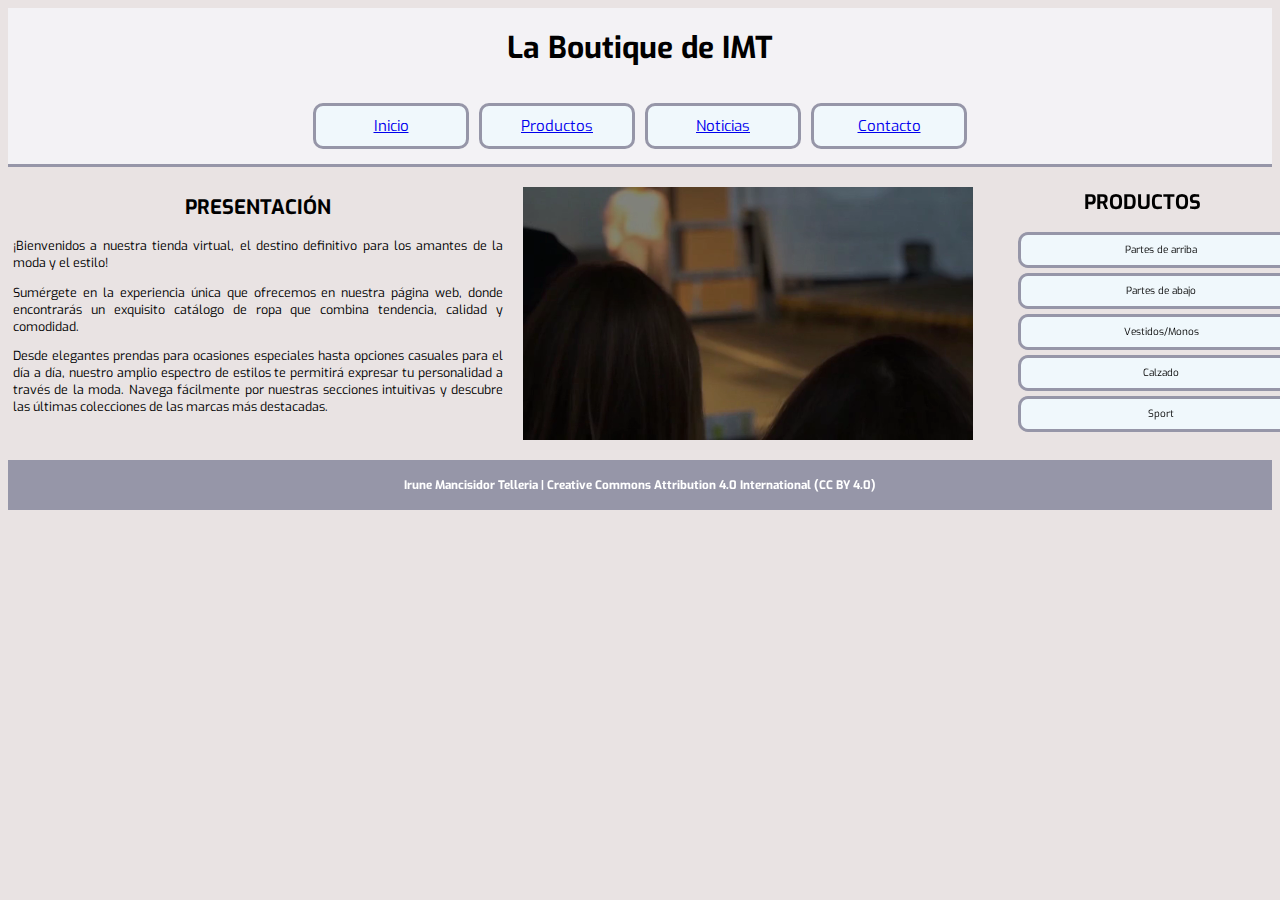
<file: index.html>
<!DOCTYPE html>
<html lang="es">
    <!--CABECERA-->
    <head>
        <meta charset="utf-8">
        <title>La Boutique de IMT</title>
        <meta name="description" content="presentación de la página que muestra el catálogo de productos de la tienda La Boutique de IMT">
        <meta name="keywords" content="catálogo, moda, productos, ropa">
        <link rel="preconnect" href="https://fonts.googleapis.com">
        <link rel="preconnect" href="https://fonts.gstatic.com" crossorigin>
        <link href="https://fonts.googleapis.com/css2?family=Exo&display=swap" rel="stylesheet"> 
        <link rel="stylesheet" href="css/estilos.css">
    </head>
    <body>
        <main class="contenedor">
            <header>
                <h1> La Boutique de IMT</h1>
                <nav>
                    <article class="boton1"><a href="index.html">Inicio</a></article>
                    <article class="boton1"><a href="productos.html">Productos</a></article>
                    <article class="boton1"><a href="noticias.html">Noticias</a></article>
                    <article class="boton1"><a href="contacto.html">Contacto</a></article>
                </nav>
            </header>

            <section>
            
                <article>
                    <h2>PRESENTACIÓN</h2>
                    <p>¡Bienvenidos a nuestra tienda virtual, el destino definitivo para los amantes de la moda y el estilo!</p>
                    <p>Sumérgete en la experiencia única que ofrecemos en nuestra página web, donde encontrarás un exquisito catálogo de ropa que combina tendencia, calidad y comodidad.</p>
                    <p>Desde elegantes prendas para ocasiones especiales hasta opciones casuales para el día a día, nuestro amplio espectro de estilos te permitirá expresar tu personalidad a través de la moda. Navega fácilmente por nuestras secciones intuitivas y descubre las últimas colecciones de las marcas más destacadas.</p>
                </article>
                <video class="video" control autoplay muted loop>
                    <source src="img/fashion_show.mp4" type="video/mp4"> No se puede reproducir
                </video>
                

            </section>

            <aside>
                <h2>PRODUCTOS</h2>
                <article class="boton2">Partes de arriba</article>
                <article class="boton2">Partes de abajo</article>
                <article class="boton2">Vestidos/Monos</article>
                <article class="boton2">Calzado</article>
                <article class="boton2">Sport</article>
              </aside>

            <footer>
                <h3>Irune Mancisidor Telleria | Creative Commons Attribution 4.0 International (CC BY 4.0)</h3>
            </footer>
        </main>
    </body>




</html>
</file>
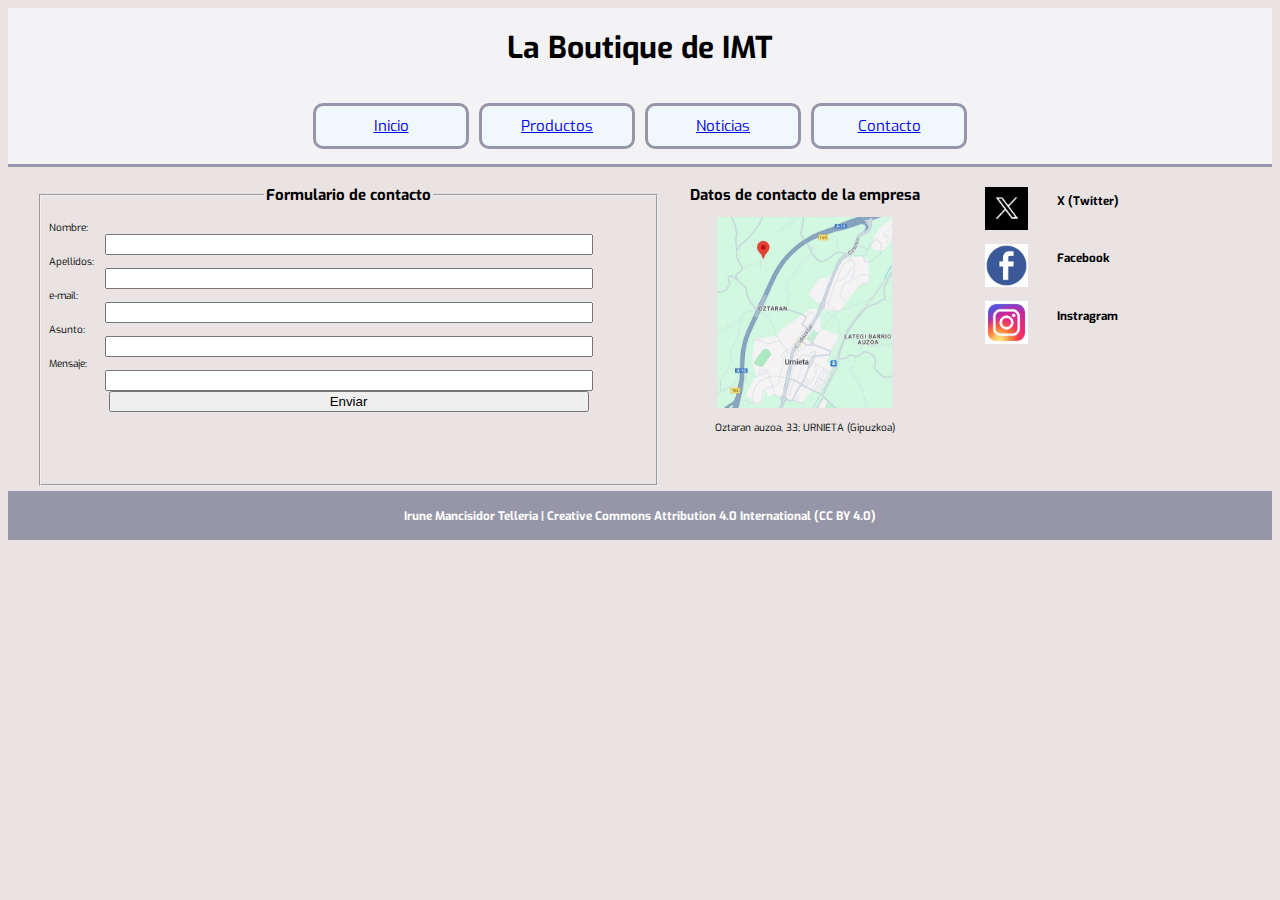
<file: contacto.html>
<!DOCTYPE html>
<html lang="es">
    <!--CABECERA-->
    <head>
        <meta charset="utf-8">
        <title>Contacto</title>
        <meta name="description" content="en esta página se muestra la información de contacto">
        <meta name="keywords" content="contacto">
        <link rel="preconnect" href="https://fonts.googleapis.com">
        <link rel="preconnect" href="https://fonts.gstatic.com" crossorigin>
        <link href="https://fonts.googleapis.com/css2?family=Exo&display=swap" rel="stylesheet"> 
        <link rel="stylesheet" href="css/contacto.css">
    </head>
    <body>
        <main class="contenedor">
            <header>
                <h1> La Boutique de IMT</h1>
                <nav>
                    <article class="boton1"><a href="index.html">Inicio</a></article>
                    <article class="boton1"><a href="productos.html">Productos</a></article>
                    <article class="boton1"><a href="noticias.html">Noticias</a></article>
                    <article class="boton1"><a href="contacto.html">Contacto</a></article>
                </nav>
            </header>
            <section>
                <form action="form.html">
                    <fieldset>
                        <legend><h2>Formulario de contacto</h2></legend>
                        <label for="fname">Nombre:</label>
                        <input type="text" id="nombre" name="nombre"><br>
                        <label for="lname">Apellidos:</label>
                        <input type="text" id="apellidos" name="apellidos"><br>
                        <label for="mail">e-mail:</label>
                        <input type="mail" id="mail" name="mail"><br>
                        <label for="asunto">Asunto:</label>
                        <input type="text" id="asunto" name="asunto"><br>
                        <label for="fname">Mensaje:</label>
                        <input type="text" id="mensaje" name="mensaje"><br>
                        <input type="submit" value="Enviar">
                    </fieldset>
                </form>
                <div>
                    <h2>Datos de contacto de la empresa</h2> 
                    <img style="width: 50%" src="img/contacto/mapa.jpg" alt="Imagen mapa">
                    <p> Oztaran auzoa, 33; URNIETA (Gipuzkoa)</p>
                </div>
            </section>
            <aside>
                <div>
                    <img src="img/contacto/x.png" alt="Imagen x">
                    <h3>X (Twitter)</h3>
                </div>
                <div>
                    <img src="img/contacto/facebook.png" alt="Imagen facebook">
                    <h3>Facebook</h3>
                </div>
                <div>
                    <img src="img/contacto/instagram.jpg" alt="Imagen instragram">
                    <h3>Instragram</h3> 
                </div>
                
            </aside>

            <footer>
                <h3>Irune Mancisidor Telleria | Creative Commons Attribution 4.0 International (CC BY 4.0)</h3>
            </footer>
        </main>
    </body>
</html>
</file>
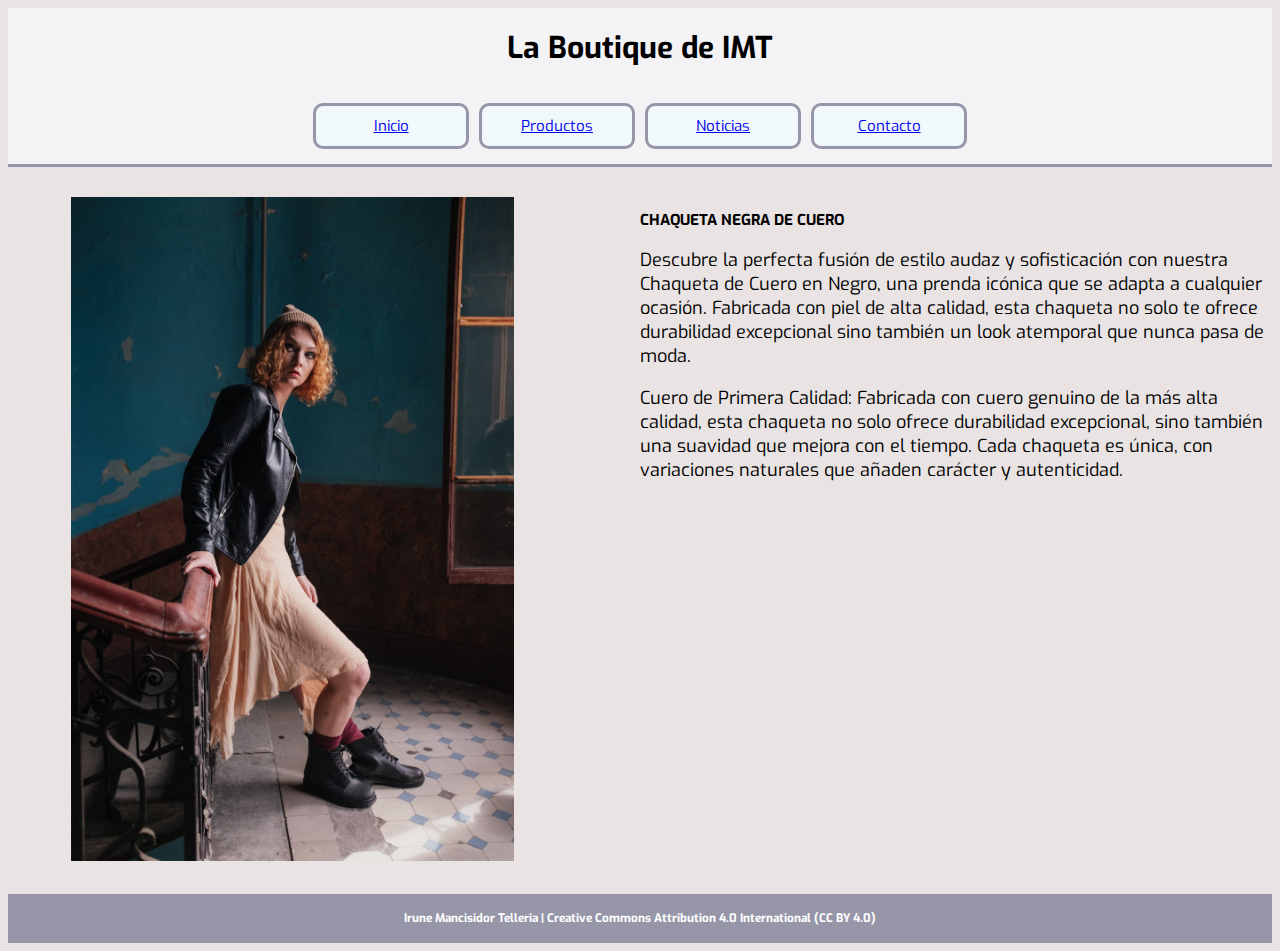
<file: detalle.html>
<!DOCTYPE html>
<html lang="es">
    <!--CABECERA-->
    <head>
        <meta charset="utf-8">
        <title>Detalle</title>
        <meta name="description" content="en esta página se muestra el detalle del producto seleccionado">
        <meta name="keywords" content="descripción producto, ropa, calzado">
        <link rel="preconnect" href="https://fonts.googleapis.com">
        <link rel="preconnect" href="https://fonts.gstatic.com" crossorigin>
        <link href="https://fonts.googleapis.com/css2?family=Exo&display=swap" rel="stylesheet"> 
        <link rel="stylesheet" href="css/detalle.css">
    </head>
    <body>
        <main class="contenedor">
            <header>
                <h1> La Boutique de IMT</h1>
                <nav>
                    <article class="boton1"><a href="index.html">Inicio</a></article>
                    <article class="boton1"><a href="productos.html">Productos</a></article>
                    <article class="boton1"><a href="noticias.html">Noticias</a></article>
                    <article class="boton1"><a href="contacto.html">Contacto</a></article>
                </nav>
            </header>

            <section>
                <article><img src="img/productos/chaqueta_negra_cuero.jpeg" alt="Chaqueta negra cuero"></article>
                <article>
                    <h2>CHAQUETA NEGRA DE CUERO</h2>
                    <p>Descubre la perfecta fusión de estilo audaz y sofisticación con nuestra Chaqueta de Cuero en Negro, una prenda icónica que se adapta a cualquier ocasión. Fabricada con piel de alta calidad, esta chaqueta no solo te ofrece durabilidad excepcional sino también un look atemporal que nunca pasa de moda.</p>
                    <p>Cuero de Primera Calidad: Fabricada con cuero genuino de la más alta calidad, esta chaqueta no solo ofrece durabilidad excepcional, sino también una suavidad que mejora con el tiempo. Cada chaqueta es única, con variaciones naturales que añaden carácter y autenticidad.</p>
                </article>

            </section>
            <footer>
                <h3>Irune Mancisidor Telleria | Creative Commons Attribution 4.0 International (CC BY 4.0)</h3>
            </footer>
        </main>

    </body>
</html>
</file>
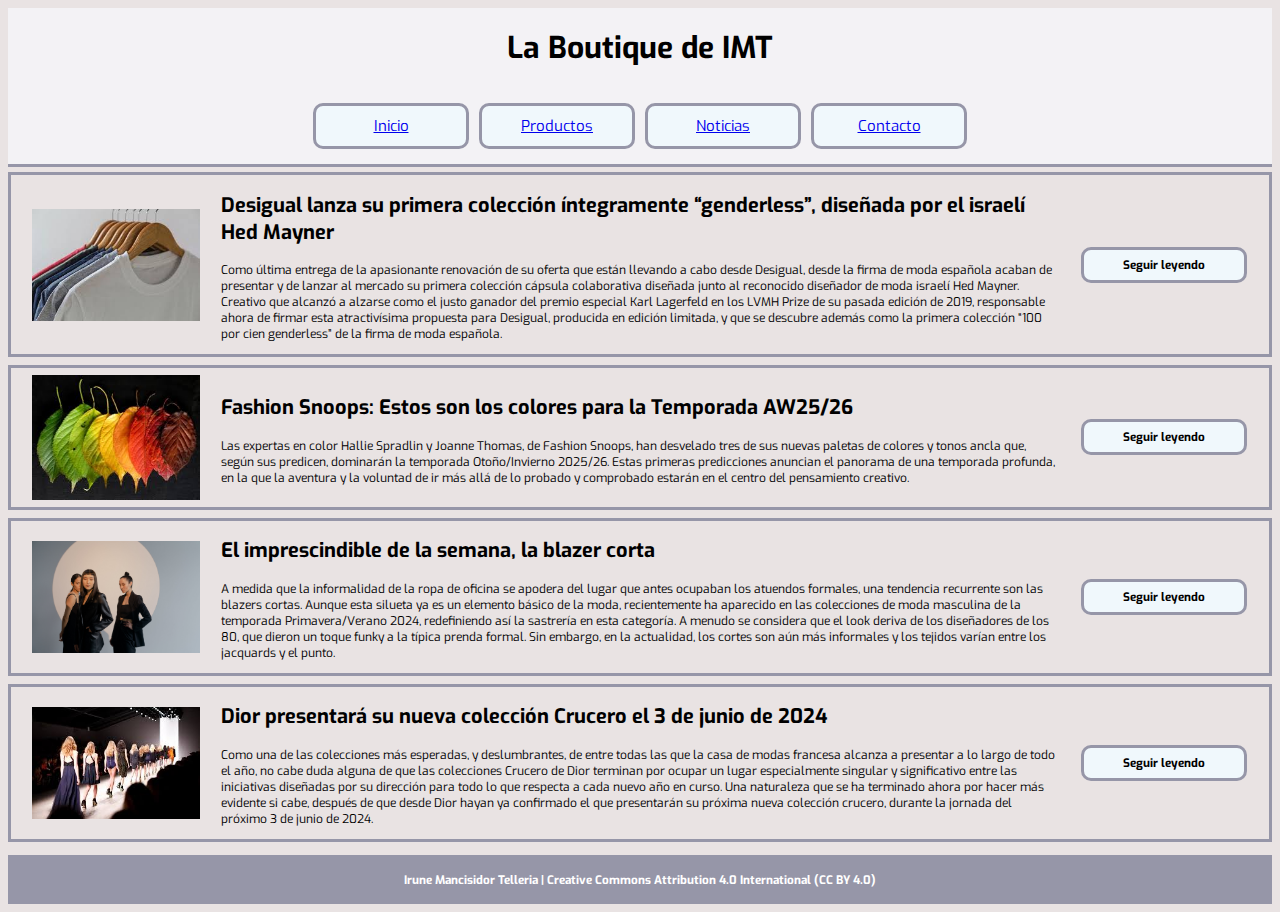
<file: noticias.html>
<!DOCTYPE html>
<html lang="es">
    <!--CABECERA-->
    <head>
        <meta charset="utf-8">
        <title>Noticias</title>
        <meta name="description" content="en esta página se muestran las noticias destacadas de moda">
        <meta name="keywords" content="noticias moda">
        <link rel="preconnect" href="https://fonts.googleapis.com">
        <link rel="preconnect" href="https://fonts.gstatic.com" crossorigin>
        <link href="https://fonts.googleapis.com/css2?family=Exo&display=swap" rel="stylesheet"> 
        <link rel="stylesheet" href="css/noticias.css">
    </head>
    <body>
        <main class="contenedor">
            <header>
                <h1> La Boutique de IMT</h1>
                <nav>
                    <article class="boton1"><a href="index.html">Inicio</a></article>
                    <article class="boton1"><a href="productos.html">Productos</a></article>
                    <article class="boton1"><a href="noticias.html">Noticias</a></article>
                    <article class="boton1"><a href="contacto.html">Contacto</a></article>
                </nav>
            </header>

            <section>
                <article>
                    <img src="img/noticias/desigual.jpg" alt="Imagen Desigual">
                    <contenedor>
                        <h2>Desigual lanza su primera colección íntegramente “genderless”, diseñada por el israelí Hed Mayner</h2>
                        <p>Como última entrega de la apasionante renovación de su oferta que están llevando a cabo desde Desigual, desde la firma de moda española acaban de presentar y de lanzar al mercado su primera colección cápsula colaborativa diseñada junto al reconocido diseñador de moda israelí Hed Mayner. Creativo que alcanzó a alzarse como el justo ganador del premio especial Karl Lagerfeld en los LVMH Prize de su pasada edición de 2019, responsable ahora de firmar esta atractivísima propuesta para Desigual, producida en edición limitada, y que se descubre además como la primera colección “100 por cien genderless” de la firma de moda española.</p>
                    </contenedor>
                    <h3 class="boton2">Seguir leyendo</h3>
                </article>
                <article>
                    <img src="img/noticias/colores.jpg" alt="Imagen colores">
                    <contenedor>
                        <h2>Fashion Snoops: Estos son los colores para la Temporada AW25/26</h2>
                        <p>Las expertas en color Hallie Spradlin y Joanne Thomas, de Fashion Snoops, han desvelado tres de sus nuevas paletas de colores y tonos ancla que, según sus predicen, dominarán la temporada Otoño/Invierno 2025/26. Estas primeras predicciones anuncian el panorama de una temporada profunda, en la que la aventura y la voluntad de ir más allá de lo probado y comprobado estarán en el centro del pensamiento creativo.</p>
                    </contenedor>
                    <h3 class="boton2">Seguir leyendo</h3>
                </article>
                <article>
                    <img src="img/noticias/blazer.jpeg" alt="Imagen blazer">
                    <contenedor>
                        <h2>El imprescindible de la semana, la blazer corta</h2>
                        <p>A medida que la informalidad de la ropa de oficina se apodera del lugar que antes ocupaban los atuendos formales, una tendencia recurrente son las blazers cortas. Aunque esta silueta ya es un elemento básico de la moda, recientemente ha aparecido en las colecciones de moda masculina de la temporada Primavera/Verano 2024, redefiniendo así la sastrería en esta categoría. A menudo se considera que el look deriva de los diseñadores de los 80, que dieron un toque funky a la típica prenda formal. Sin embargo, en la actualidad, los cortes son aún más informales y los tejidos varían entre los jacquards y el punto.</p>
                    </contenedor>
                    <h3 class="boton2">Seguir leyendo</h3>
                </article>
                <article>
                    <img src="img/noticias/dior.jpg" alt="Imagen Dior">
                    <contenedor>
                        <h2>Dior presentará su nueva colección Crucero el 3 de junio de 2024</h2>
                        <p>Como una de las colecciones más esperadas, y deslumbrantes, de entre todas las que la casa de modas francesa alcanza a presentar a lo largo de todo el año, no cabe duda alguna de que las colecciones Crucero de Dior terminan por ocupar un lugar especialmente singular y significativo entre las iniciativas diseñadas por su dirección para todo lo que respecta a cada nuevo año en curso. Una naturaleza que se ha terminado ahora por hacer más evidente si cabe, después de que desde Dior hayan ya confirmado el que presentarán su próxima nueva colección crucero, durante la jornada del próximo 3 de junio de 2024.</p>
                    </contenedor>
                    <h3 class="boton2">Seguir leyendo</h3>
                </article>                 
            </section>

            <footer>
                <h3>Irune Mancisidor Telleria | Creative Commons Attribution 4.0 International (CC BY 4.0)</h3>
            </footer>
        </main>
    </body>
</html>
</file>
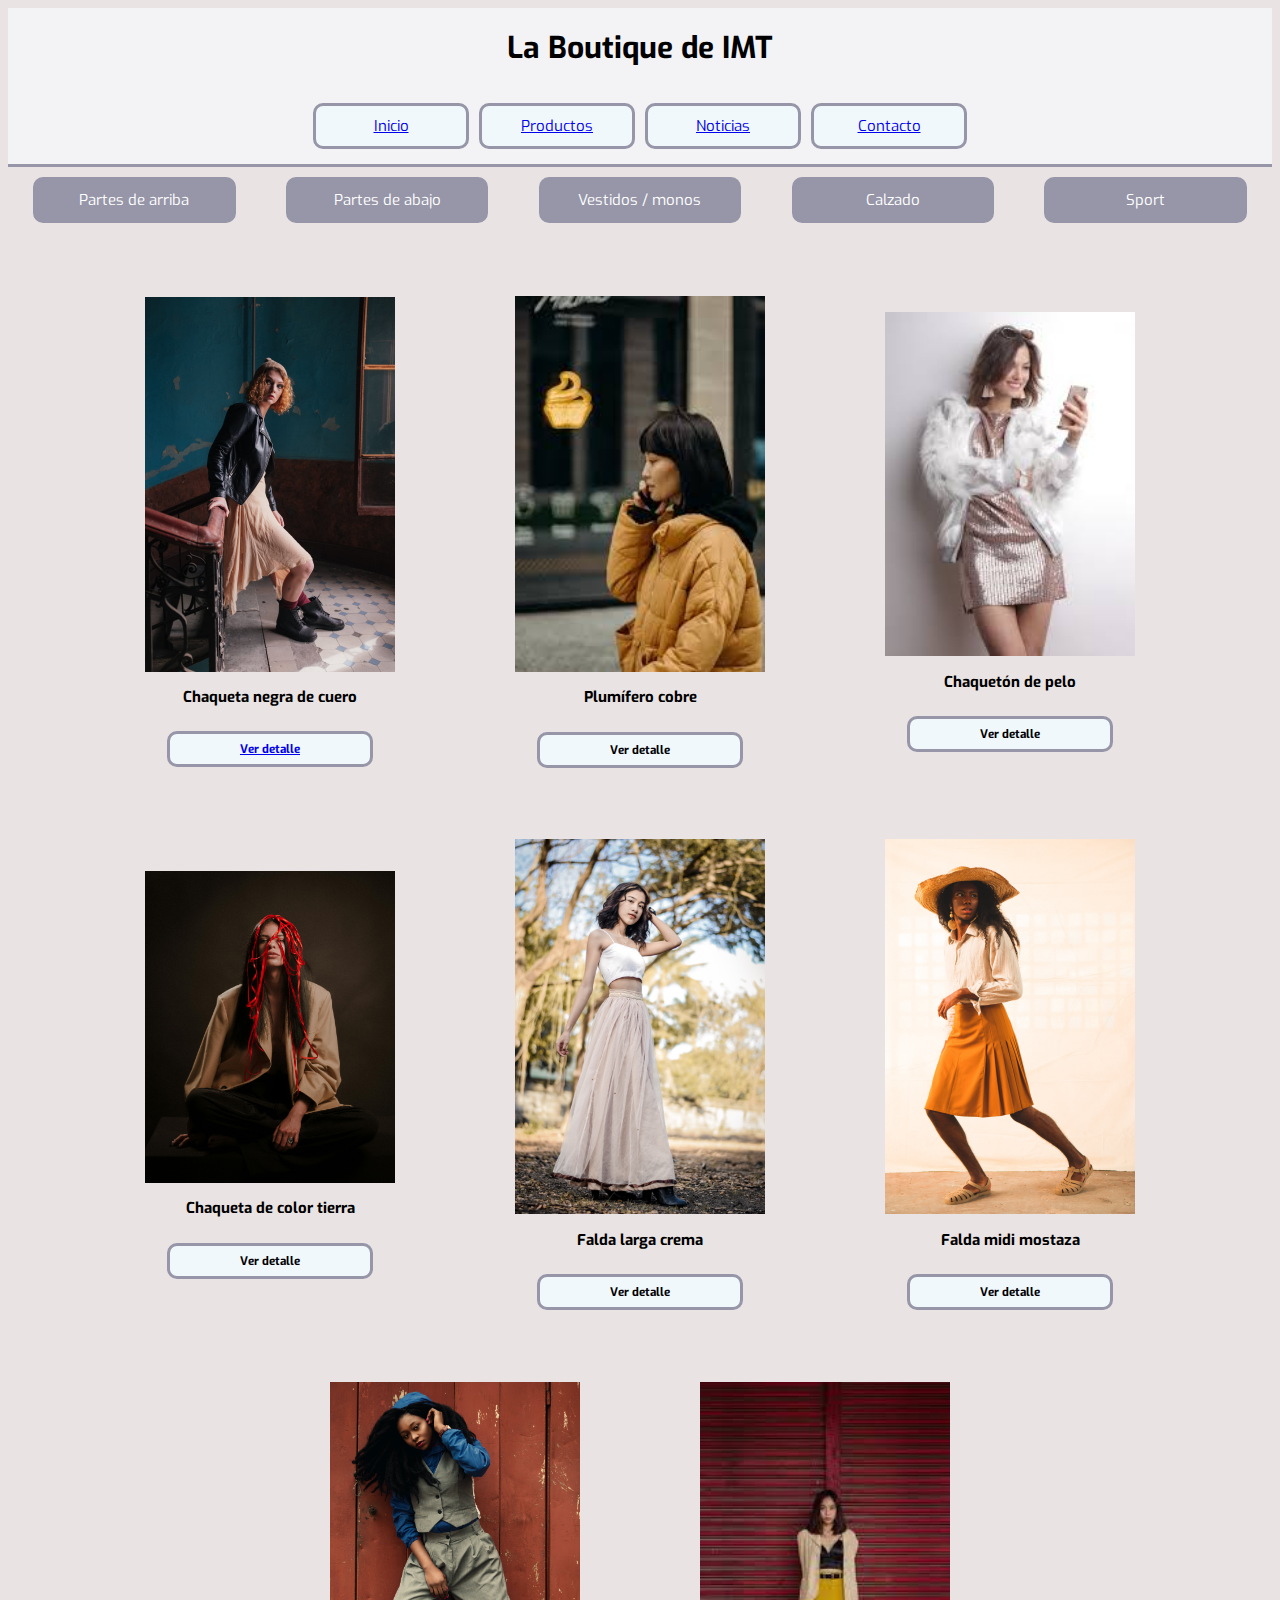
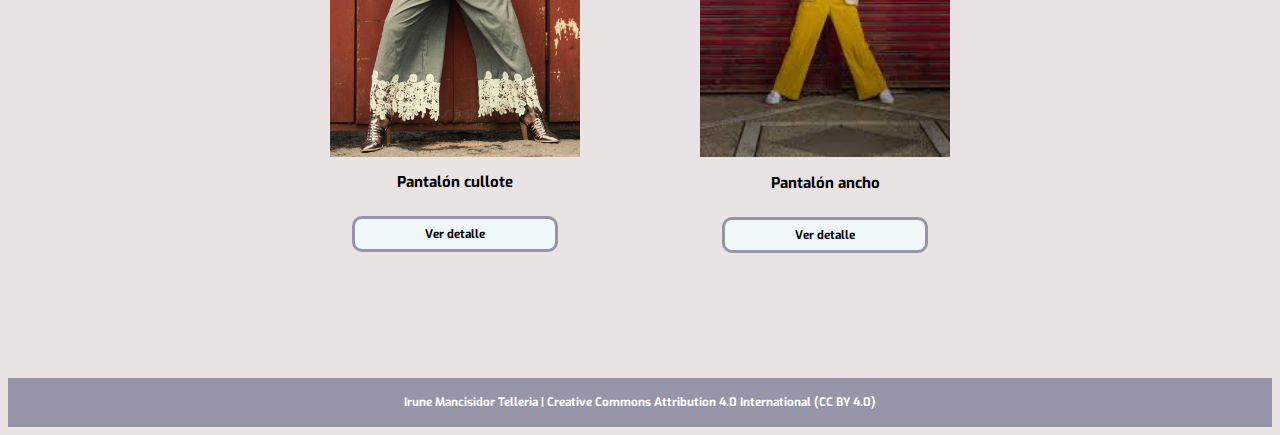
<file: productos.html>
<!DOCTYPE html>
<html lang="es">
    <!--CABECERA-->
    <head>
        <meta charset="utf-8">
        <title>Productos</title>
        <meta name="description" content="en esta página se muestra el catálogo de productos">
        <meta name="keywords" content="productos, moda, ropa">
        <link rel="preconnect" href="https://fonts.googleapis.com">
        <link rel="preconnect" href="https://fonts.gstatic.com" crossorigin>
        <link href="https://fonts.googleapis.com/css2?family=Exo&display=swap" rel="stylesheet"> 
        <link rel="stylesheet" href="css/productos.css">
    </head>
    <body>
        <main>
            <header>
                <h1> La Boutique de IMT</h1>
                <nav>
                    <article class="boton1"><a href="index.html">Inicio</a></article>
                    <article class="boton1"><a href="productos.html">Productos</a></article>
                    <article class="boton1"><a href="noticias.html">Noticias</a></article>
                    <article class="boton1"><a href="contacto.html">Contacto</a></article>
                </nav>
            </header>

            <aside>
                <nav>
                    <article class="boton3">Partes de arriba</article>
                    <article class="boton3">Partes de abajo</article>
                    <article class="boton3">Vestidos / monos</article>
                    <article class="boton3">Calzado</article>
                    <article class="boton3">Sport</article>
                </nav>
            </aside>
            <section>
                <div>
                    <img src="img/productos/chaqueta_negra_cuero.jpeg" alt="Chaqueta negra cuero">
                    <h2>Chaqueta negra de cuero</h2>
                    <h3 class="boton2"><a href="detalle.html">Ver detalle</a></h3>
                </div>
                <div>
                    <img src="img/productos/plumifero.jpg" alt="Plumífero cobre">
                    <h2>Plumífero cobre</h2>
                    <h3 class="boton2">Ver detalle</h3>
                </div>

                <div>
                    <img src="img/productos/chaqueta_pelo.jpg" alt="chaqueta pelo">
                    <h2>Chaquetón de pelo</h2>
                    <h3 class="boton2">Ver detalle</h3>
                </div>

                <div>
                    <img src="img/productos/chaqueta_tierra.jpeg" alt="chaqueta tierra">
                    <h2>Chaqueta de color tierra</h2>
                    <h3 class="boton2">Ver detalle</h3>
                </div>
                <div>
                    <img src="img/productos/falda_larga_crema.jpeg" alt="falda larga crema">
                    <h2>Falda larga crema</h2>
                    <h3 class="boton2">Ver detalle</h3>
                </div>
                <div>
                    <img src="img/productos/falda_midi_mostaza.jpeg" alt="falda midi mostaza">
                    <h2>Falda midi mostaza</h2>
                    <h3 class="boton2">Ver detalle</h3>
                </div>           
                <div>
                    <img src="img/productos/pantalon_cullote.jpeg" alt="pantalón cullote">
                    <h2>Pantalón cullote</h2>
                    <h3 class="boton2">Ver detalle</h3>
                </div>
                <div>
                    <img src="img/productos/pantalón_ancho.jpg" alt="pantalón ancho">
                    <h2>Pantalón ancho</h2>
                    <h3 class="boton2">Ver detalle</h3>
                </div>

            </section>
            <footer>
                <h3>Irune Mancisidor Telleria | Creative Commons Attribution 4.0 International (CC BY 4.0)</h3>
            </footer>
        </main>

    </body>
</html>
</file>
<file: css/estilos.css>
@import url(https://fonts.googleapis.com/css2?family=Exo&display=swap);

html {
	font-size: 62.5%;
    font-family: "Exo";
    background-color: rgb(233, 227, 227);
}

header {
    grid-area: header;
    position: relative;
    border-bottom: solid;
    border-bottom-color: rgb(150, 150, 168);
    background-color: rgb(243, 242, 245); 
    display: flex;
    flex-direction: column;
    align-items: center; 
    text-align: center; 
}

h1 {
    font-size: 3rem;
    font-weight: bold;
}

h2 {

    font-weight: bold;
    font-size: 2rem;
    text-align: center;
}

p {
    font-size:1.25rem;
    text-align:justify;
}

header nav {
    color: #000000;
    font-size: 1.5rem;
    display: flex;
    align-items:center;
    flex-direction:row;
    justify-content: center;
    margin-top: 10px;
    margin-bottom: 10px;
}

article {
    margin:5px;
}

main.contenedor {
    background-color: rgb(233, 227, 227);
    grid-template-columns: 2fr 2fr 1fr;
    display: grid;
    grid-template-areas:        
        "header  header header header header"        
        "presentacion presentacion productos productos productos"        
        "footer footer footer footer footer";
    column-gap: 5px;
    row-gap: 5px;
}

section {
    grid-area: presentacion;
    grid-template-columns: 1fr 1fr;
    display: grid;
}


aside   {
    grid-area: productos;
}

footer {
    grid-area: footer;
    background-color: rgb(150, 150, 168);
    color:white;
    text-align: center;
    padding-top: 5px;
    padding-bottom: 5px;
}

.boton1 {
    border:solid;
    border-color: rgb(150, 150, 168);
    border-top-left-radius: 10px;
    border-top-right-radius: 10px;
    border-bottom-right-radius: 10px;
    border-bottom-left-radius: 10px;
    background-color: rgb(240, 248, 252);
    text-align: center;
    width: 150px;
    line-height: 40px;
 }

 .boton2 {
    border:solid;
    border-color: rgb(150, 150, 168);
    border-top-left-radius: 10px;
    border-top-right-radius: 10px;
    border-bottom-right-radius: 10px;
    border-bottom-left-radius: 10px;
    background-color: rgb(240, 248, 252);
    text-align: center;
    width: 280px;
    line-height: 30px;
 }

 .video {
    margin-left: 3%;
    margin-top: 3%;
    margin-bottom: 3%;
    width: 90%;
 }
</file>
<file: css/contacto.css>
@import url(https://fonts.googleapis.com/css2?family=Exo&display=swap);

html {
	font-size: 62.5%;
    font-family: "Exo";
    background-color: rgb(233, 227, 227);
}

header {
    grid-area: header;
    position: relative;
    border-bottom: solid;
    border-bottom-color: rgb(150, 150, 168);
    background-color: rgb(243, 242, 245); 
    display: flex;
    flex-direction: column;
    align-items: center; 
    text-align: center; 
}

header nav {
    color: #000000;
    font-size: 1.5rem;
    display: flex;
    align-items:center;
    flex-direction:row;
    justify-content: center;
    margin-top: 10px;
    margin-bottom: 10px;
}

header article {
    margin:5px;
}

h1 {
    font-size: 3rem;
    font-weight: bold;
}

main.contenedor {
    background-color: rgb(233, 227, 227);
    grid-template-columns: 3fr 1fr;
    display: grid;
    grid-template-areas:        
        "header header header header"        
        "formulario formulario formulario redes"        
        "footer footer footer footer";
    column-gap: 5px;
    row-gap: 5px;
}

section   {
    grid-area: formulario;
    display: flex;
    flex-direction:row;
    align-items:normal;
    justify-content: center; 
    text-align: center;
}

aside   {
    grid-area: redes;
}

aside div {
    display: flex;
    flex-direction:row;
    align-items: center;
}

footer {
    grid-area: footer;
    background-color: rgb(150, 150, 168);
    color:white;
    text-align: center;
    padding-top: 5px;
    padding-bottom: 5px;
}

fieldset {
    margin-left: 5%;
    width: 600px;
    height: 300px;
}

label {
    display:block;
    width: 100%;
    text-align: left;
}

input {
    width: 80%;
}

aside img {
    width: 15%;
    margin-top: 5%;
    margin-right: 10%;
}

.boton1 {
    border:solid;
    border-color: rgb(150, 150, 168);
    border-top-left-radius: 10px;
    border-top-right-radius: 10px;
    border-bottom-right-radius: 10px;
    border-bottom-left-radius: 10px;
    background-color: rgb(240, 248, 252);
    text-align: center;
    width: 150px;
    line-height: 40px;
 }
</file>
<file: css/detalle.css>
@import url(https://fonts.googleapis.com/css2?family=Exo&display=swap);

html {
	font-size: 62.5%;
    font-family: "Exo";
    background-color: rgb(233, 227, 227);
}

header {
    grid-area: header;
    position: relative;
    border-bottom: solid;
    border-bottom-color: rgb(150, 150, 168);
    background-color: rgb(243, 242, 245); 
    display: flex;
    flex-direction: column;
    align-items: center; 
    text-align: center; 
}

header nav {
    color: #000000;
    font-size: 1.5rem;
    display: flex;
    align-items:center;
    flex-direction:row;
    justify-content: center;
    margin-top: 10px;
    margin-bottom: 10px;
}

header article {
    margin:5px;
}

h1 {
    font-size: 3rem;
    font-weight: bold;
}

section {
    grid-area: detalle;
    display: grid;
    grid-template-columns: 1fr 1fr;
    justify-content: center;
    margin-top: 30px;
    margin-bottom: 30px;
}

img {
    width: 70%;
    align-items: center;
    justify-content: center;
    margin-left: 10%;
}

p {
    font-size: 1.8rem;
    
}

footer {
    grid-area: footer;
    background-color: rgb(150, 150, 168);
    color:white;
    text-align: center;
    padding-top: 5px;
    padding-bottom: 5px;
}

.boton1 {
    border:solid;
    border-color: rgb(150, 150, 168);
    border-top-left-radius: 10px;
    border-top-right-radius: 10px;
    border-bottom-right-radius: 10px;
    border-bottom-left-radius: 10px;
    background-color: rgb(240, 248, 252);
    text-align: center;
    width: 150px;
    line-height: 40px;
 }
</file>
<file: css/noticias.css>
@import url(https://fonts.googleapis.com/css2?family=Exo&display=swap);

html {
	font-size: 62.5%;
    font-family: "Exo";
    background-color: rgb(233, 227, 227);
}

header {
    grid-area: header;
    position: relative;
    border-bottom: solid;
    border-bottom-color: rgb(150, 150, 168);
    background-color: rgb(243, 242, 245); 
    display: flex;
    flex-direction: column;
    align-items: center; 
    text-align: center; 
}

header nav {
    color: #000000;
    font-size: 1.5rem;
    display: flex;
    align-items:center;
    flex-direction:row;
    justify-content: center;
    margin-top: 10px;
    margin-bottom: 10px;
}

header article {
    margin:5px;
}

h1 {
    font-size: 3rem;
    font-weight: bold;
}

h2 {

    font-weight: bold;
    font-size: 2rem;
    font-family: "Exo";
}

p {
    font-size:1.2rem;
}

footer {
    grid-area: footer;
    background-color: rgb(150, 150, 168);
    color:white;
    text-align: center;
    padding-top: 5px;
    padding-bottom: 5px;
}

main.contenedor {
    background-color: rgb(233, 227, 227);
    grid-template-columns: 1fr;
    display: grid;
    grid-template-areas:        
        "header"        
        "noticias"        
        "footer";
    column-gap: 5px;
    row-gap: 5px;
}

section   {
    grid-area: noticias;
}

section article {
    display:grid;
    grid-template-columns: 1fr 4fr 1fr;
    place-items: center;
    
}

img{

    width:80%;
    margin:3%;

}

article {
    border:solid;
    border-color: rgb(150, 150, 168);
    margin-bottom: 8px;
}

.boton1 {
    border:solid;
    border-color: rgb(150, 150, 168);
    border-top-left-radius: 10px;
    border-top-right-radius: 10px;
    border-bottom-right-radius: 10px;
    border-bottom-left-radius: 10px;
    background-color: rgb(240, 248, 252);
    text-align: center;
    width: 150px;
    line-height: 40px;
 }

.boton2 {
    border:solid;
    border-color: rgb(150, 150, 168);
    border-top-left-radius: 10px;
    border-top-right-radius: 10px;
    border-bottom-right-radius: 10px;
    border-bottom-left-radius: 10px;
    background-color: rgb(240, 248, 252);
    text-align: center;
    width: 160px;
    line-height: 30px;
 }
</file>
<file: css/productos.css>
@import url(https://fonts.googleapis.com/css2?family=Exo&display=swap);

html {
	font-size: 62.5%;
    font-family: "Exo";
    background-color: rgb(233, 227, 227);
}

header {
    grid-area: header;
    position: relative;
    border-bottom: solid;
    border-bottom-color: rgb(150, 150, 168);
    background-color: rgb(243, 242, 245); 
    display: flex;
    flex-direction: column;
    align-items: center; 
    text-align: center; 
}

header nav {
    color: #000000;
    font-size: 1.5rem;
    display: flex;
    align-items:center;
    flex-direction:row;
    justify-content: center;
    margin-top: 10px;
    margin-bottom: 10px;
}

header article {
margin:5px;
}
    
aside nav {
    color: #000000;
    font-size: 1.5rem;
    display: flex;
    align-items:center;
    flex-direction:row;
    justify-content: center;
    margin-top: 10px;
    margin-bottom: 10px;
}

  
section img {

    width: 250px;
}

section{
    display:flex;
    align-items: center;
    flex-direction: row;
    justify-content: center;
    flex-wrap: wrap;
    margin-top: 5%;
    margin-bottom: 5%;
}

div {
    width: 350px;
    margin: 10px;
    margin-bottom: 50px;
    align-items: center;
    text-align: center;

}

h1 {
    font-size: 3rem;
    font-weight: bold;
}

footer {
    grid-area: footer;
    background-color: rgb(150, 150, 168);
    color:white;
    text-align: center;
    padding-top: 5px;
    padding-bottom: 5px;
}

.boton1 {
    border:solid;
    border-color: rgb(150, 150, 168);
    border-top-left-radius: 10px;
    border-top-right-radius: 10px;
    border-bottom-right-radius: 10px;
    border-bottom-left-radius: 10px;
    background-color: rgb(240, 248, 252);
    text-align: center;
    width: 150px;
    line-height: 40px;
 }

 .boton2 {
    border:solid;
    border-color: rgb(150, 150, 168);
    border-top-left-radius: 10px;
    border-top-right-radius: 10px;
    border-bottom-right-radius: 10px;
    border-bottom-left-radius: 10px;
    background-color: rgb(240, 248, 252);
    text-align: center;
    width: 200px;
    line-height: 30px;
    display:inline-block;
 }

 .boton3 {
    border:solid;
    border-color: rgb(150, 150, 168);
    border-top-left-radius: 10px;
    border-top-right-radius: 10px;
    border-bottom-right-radius: 10px;
    border-bottom-left-radius: 10px;
    background-color: rgb(150, 150, 168);
    text-align: center;
    color:white;
    width: 250px;
    line-height: 40px;
    margin-left: 2%;
    margin-right: 2%;

 }
</file>
